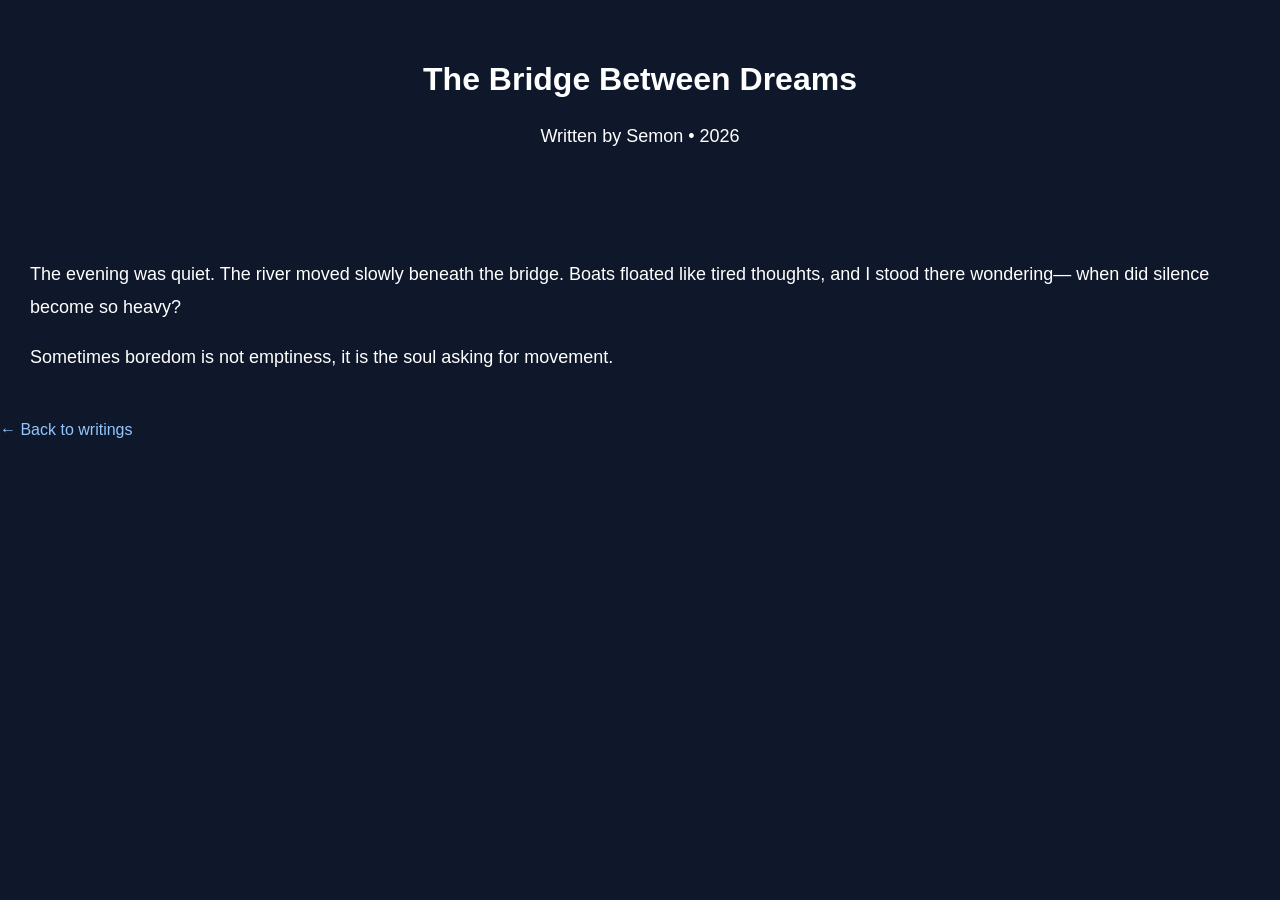
<file: Post1.html>
<!DOCTYPE html>
<html lang="en">
<head>
  <meta charset="UTF-8">
  <title>The Bridge Between Dreams</title>
  <link rel="stylesheet" href="style.css">
</head>
<body>

<header>
  <h1>The Bridge Between Dreams</h1>
  <p>Written by Semon • 2026</p>
</header>

<section>
  <p>
    The evening was quiet.  
    The river moved slowly beneath the bridge.  
    Boats floated like tired thoughts,  
    and I stood there wondering—  
    when did silence become so heavy?
  </p>

  <p>
    Sometimes boredom is not emptiness,  
    it is the soul asking for movement.
  </p>
</section>

<a href="posts.html">← Back to writings</a>

</body>
</html>
</file>
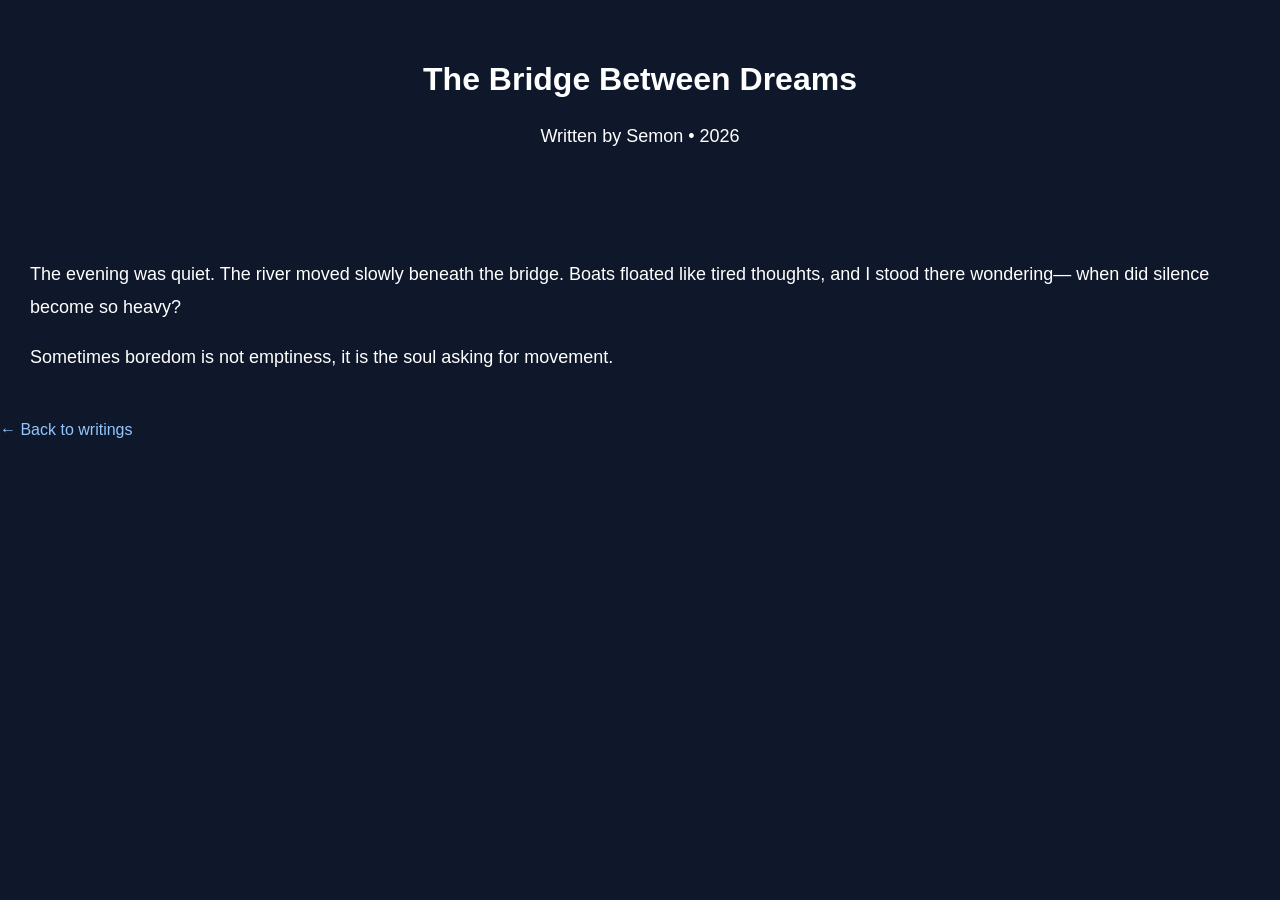
<file: post1.html>
<!DOCTYPE html>
<html lang="en">
<head>
  <meta charset="UTF-8">
  <title>The Bridge Between Dreams</title>
  <link rel="stylesheet" href="style.css">
</head>
<body>

<header>
  <h1>The Bridge Between Dreams</h1>
  <p>Written by Semon • 2026</p>
</header>

<section>
  <p>
    The evening was quiet.  
    The river moved slowly beneath the bridge.  
    Boats floated like tired thoughts,  
    and I stood there wondering—  
    when did silence become so heavy?
  </p>

  <p>
    Sometimes boredom is not emptiness,  
    it is the soul asking for movement.
  </p>
</section>

<a href="posts.html">← Back to writings</a>

</body>
</html>
</file>
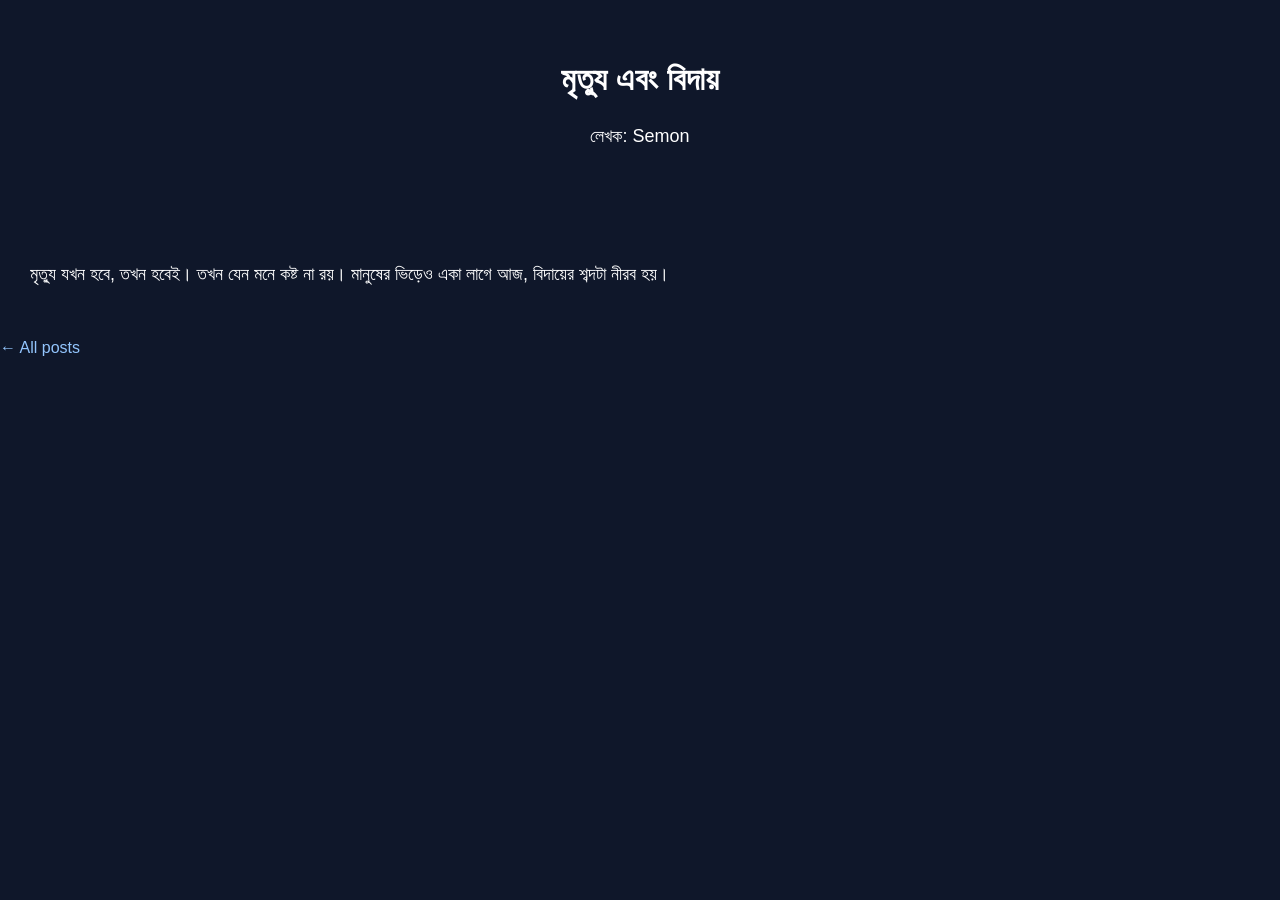
<file: Post2.html>
<!DOCTYPE html>
<html lang="bn">
<head>
  <meta charset="UTF-8">
  <title>মৃত্যু এবং বিদায়</title>
  <link rel="stylesheet" href="style.css">
</head>
<body>

<header>
  <h1>মৃত্যু এবং বিদায়</h1>
  <p>লেখক: Semon </p>
</header>

<section>
  <p>
    মৃত্যু যখন হবে, তখন হবেই।  
    তখন যেন মনে কষ্ট না রয়।  
    মানুষের ভিড়েও একা লাগে আজ,  
    বিদায়ের শব্দটা নীরব হয়।
  </p>
</section>

<a href="posts.html">← All posts</a>

</body>
</html>
</file>
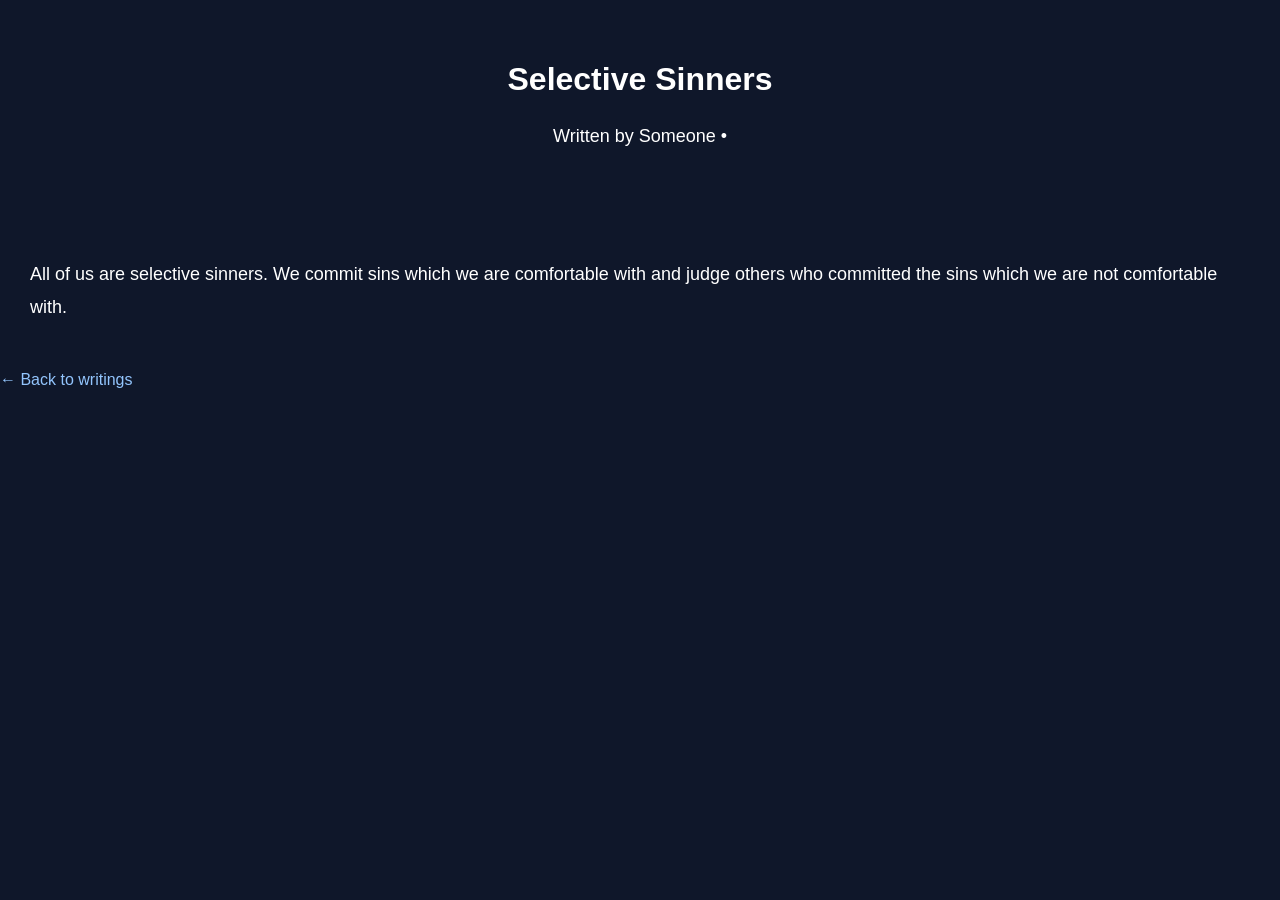
<file: Post3.html>
<!DOCTYPE html>
<html lang="en">
<head>
  <meta charset="UTF-8">
  <title>Selective Sinners</title>
  <link rel="stylesheet" href="style.css">
</head>
<body>

<header>
  <h1>Selective Sinners</h1>
  <p>Written by Someone •</p>
</header>

<section>
  <p>
All of us are selective sinners. We commit sins which we are comfortable with and judge others who committed the sins which we are not comfortable with.
  </p>

</section>

<a href="posts.html">← Back to writings</a>

</body>
</html>
</file>
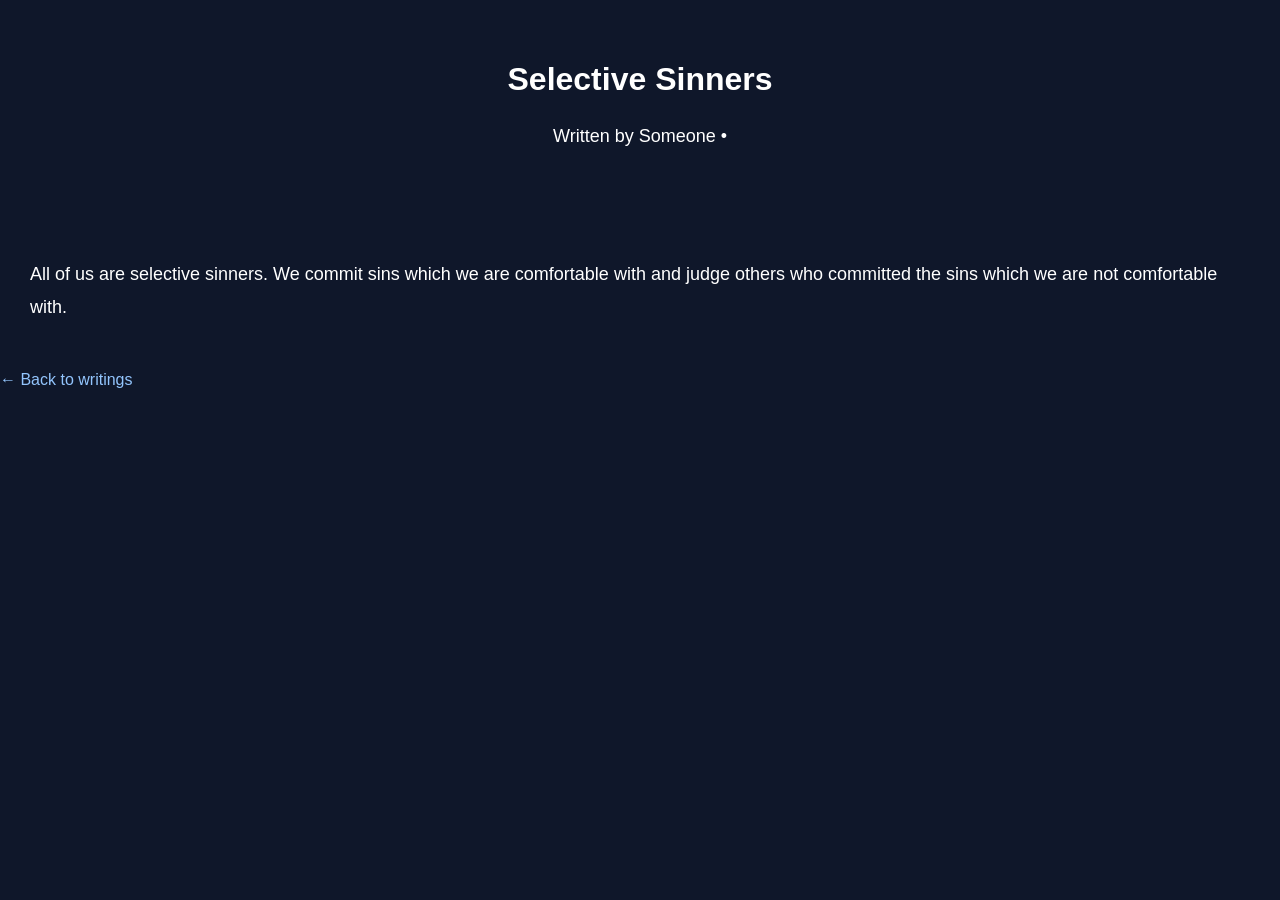
<file: post3.html>
<!DOCTYPE html>
<html lang="en">
<head>
  <meta charset="UTF-8">
  <title>Selective Sinners</title>
  <link rel="stylesheet" href="style.css">
</head>
<body>

<header>
  <h1>Selective Sinners</h1>
  <p>Written by Someone •</p>
</header>

<section>
  <p>
All of us are selective sinners. We commit sins which we are comfortable with and judge others who committed the sins which we are not comfortable with.
  </p>

</section>

<a href="posts.html">← Back to writings</a>

</body>
</html>
</file>
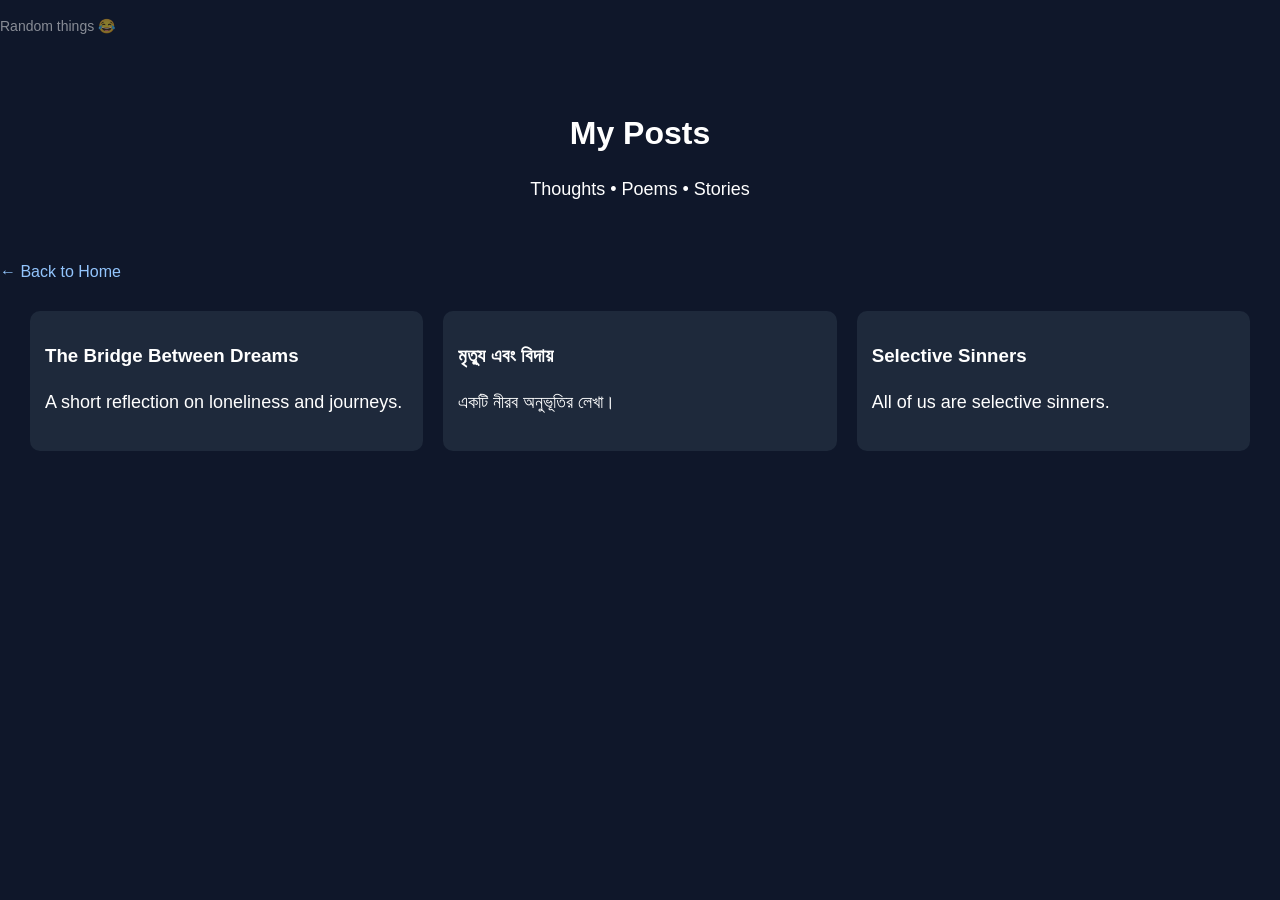
<file: posts.html>
<!DOCTYPE html>
<html lang="en">
<head>
  <meta charset="UTF-8">
  <title>My Posts</title>
<p style="opacity:0.5; font-size:14px;">
  Random things 😂
</p>
  <link rel="stylesheet" href="style.css">
</head>
<body>

<header>
  <h1>My Posts</h1>
  <p>Thoughts • Poems • Stories</p>
</header>

<a href="index.html">   ← Back to Home</a>
<section class="grid">

  <a href="post1.html" class="card">
    <h3>The Bridge Between Dreams</h3>
    <p>A short reflection on loneliness and journeys.</p>
  </a>

  <a href="post2.html" class="card">
    <h3>মৃত্যু এবং বিদায়</h3>
    <p>একটি নীরব অনুভূতির লেখা।</p>
  </a>
<a href="post3.html" class="card">
    <h3>Selective Sinners</h3>
    <p> All of us are selective sinners.</p>
</a>

<script src="script.js"></script>
</section>
</body>
</html></script>
</body>
</html>
</file>
<file: style.css>
body {
  margin: 0;
  font-family: Arial, sans-serif;
  background: #0f172a;
  color: white;
}

header {
  text-align: center;
  padding: 40px;
}

section {
  padding: 30px;
}

.grid {
  display: grid;
  grid-template-columns: repeat(auto-fit, minmax(250px, 1fr));
  gap: 20px;
}

.card {
  background: #1e293b;
  padding: 15px;
  border-radius: 10px;
}

img {
  width: 100%;
  border-radius: 10px;
}

a {
  color: #93c5fd;
  text-decoration: none;
}

a.card {
  color: white;
}

p {
  line-height: 1.8;
  font-size: 18px;
}
body::after {
  content: "";
  position: fixed;
  top: 0;
  left: 0;
  width: 100%;
  height: 100%;
  pointer-events: none;
  background-image: url("https://grainy-gradients.vercel.app/noise.svg");
  opacity: 0.04;
}
section, header {
  animation: fadeIn 1.8s ease forwards;
}

@keyframes fadeIn {
  from {
    opacity: 0;
    transform: translateY(20px);
  }
  to {
    opacity: 1;
    transform: translateY(0);
  }
}

.profile-img {
  width: 150px;           /* Adjust size as needed */
  height: 150px;          /* Height must match width for a circle */
  border-radius: 50%;     /* This makes it circular */
  object-fit: cover;      /* This prevents the image from stretching */
  border: 3px solid #333; /* Adds a nice border */
  margin: 20px auto;      /* Centers the image */
  display: block;         /* Ensures margin auto works */
  transition: transform 0.3s ease;
}

/* Optional: Slight zoom effect when you hover over the photo */
.profile-img:hover {
  transform: scale(1.05);
  border-color: #ffffff;
}

.btn:hover {
  transform: scale(1.1);
  box-shadow: 0 10px 20px rgba(0,0,0,0.2);
  transition: 0.3s;
}
</file>
